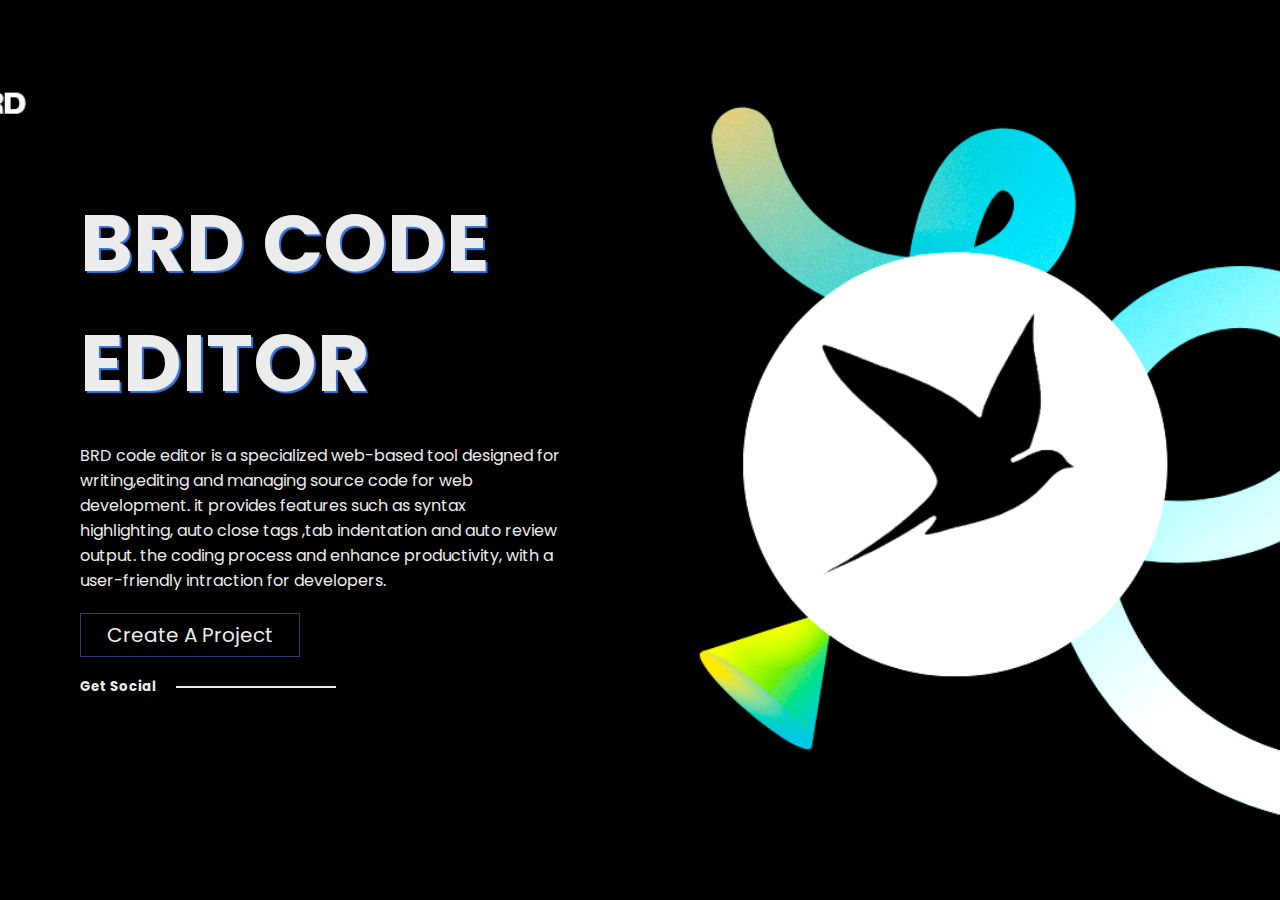
<file: index.html>
<!DOCTYPE html>
<html lang="en">
<head>
    <meta charset="UTF-8">
    <meta name="viewport" content="width=device-width, initial-scale=1.0">
    <link rel="icon" href="images/logo_white.png" type="image/x-icon">
    <title>BRD CODE EDITOR</title>
    <link rel="stylesheet" href="style.css">



    <!-- =================font awesome cdn link for icons=========== -->
    <link rel="stylesheet" href="https://cdnjs.cloudflare.com/ajax/libs/font-awesome/6.5.1/css/all.min.css" integrity="sha512-DTOQO9RWCH3ppGqcWaEA1BIZOC6xxalwEsw9c2QQeAIftl+Vegovlnee1c9QX4TctnWMn13TZye+giMm8e2LwA==" crossorigin="anonymous" referrerpolicy="no-referrer" />

</head>
<body>
    <div class="container">
        <div class="left_text">
            <h1>
                BRD CODE <br>EDITOR
            </h1>
            <p>
                BRD code editor is a specialized web-based tool designed for writing,editing and managing source code for web development. it provides features such as syntax highlighting, auto close tags ,tab indentation and auto review output. the coding process and enhance productivity, with a user-friendly intraction for developers.
            </p>
            <button>
                <a href="./webdesignercodeeditor/web.html">create a project</a>
            </button>
            <span class="social_format">
                <h5>
                    get social
                </h5>
                <div class="line"></div>
                <div class="social">
                    <a href="#">
                        <i class="fab fa-facebook-f"></i>
                    </a>
                    <a href="#">
                        <i class="fab fa-twitter"></i>
                    </a>
                    <a href="#">    
                        <fab class="fab fa-instagram"></fab>
                    </a>
                </div>
            </span>
        </div>
    </div>
</body>
<script>
    alert("this is not for the moblie users!!!")
</script>
</html>
</file>
<file: style.css>
@import url('https://fonts.googleapis.com/css2?family=Poppins:ital,wght@0,100;0,200;0,300;0,400;0,500;0,600;0,700;0,800;0,900;1,100;1,200;1,300;1,400;1,500;1,600;1,700;1,800;1,900&display=swap');

*{
    margin: 0;
    box-sizing: border-box;
    padding: 0%;
    text-decoration: none;
    list-style: none;
    font-family: poppins;
}
:root{
    --clr_1:#FBA834;
    --clr_2:#333a73;
    --clr_3:#387adf;
    --clr_4:#50c4ed;

    --txt_1:#222831;
    --txt_2:#ececec;

}

.container{
    background:url(/images/background.png);
    height: 100vh;
    background-position: center;
    width: 100%;
    padding: 30px;
    display: flex;
    align-items: center;
    background-size: cover;
}
.container .left_text{
    padding-left: 50px;
    display: flex;
    width: 70%;
    flex-direction: column;
}
.container .left_text h1{
    color: #ececec;
    font-size: 80px;
    text-shadow: 2px 2px 1px #387adf;
}
.left_text h1 span{
    font-size: 30px;
}
.container .left_text p{
    width: 60%;
    color: #ececec;
    padding: 20px 0;
}
.container .left_text button{
    outline: transparent;
    width: 220px;
    height: 44px;
    text-transform: capitalize;
    font-size: 20px;
    transition: .7s all ease-in-out;
    cursor: pointer;
    color: #fff;
    background: transparent;
    border: 1px solid #333a73;
}
.container .left_text button:hover{
    box-shadow: 4px 4px 0 #ececec;
}
.container .left_text button a{
    color: #ececec;
    text-decoration: none;
}
.left_text .social_format{
    display: flex;
    color: #ececec;
    align-items: center;
    padding: 20px 0;
    text-transform: capitalize;
    gap: 20px;
}
.social_format .line{
    padding: 1px 80px;
    background-color: #ececec;
}
.social_format .social{
    display: flex;
}
.social_format .social a{
    padding: 10px;
    color: #387adf;
    font-size: 20px;
}
</file>
